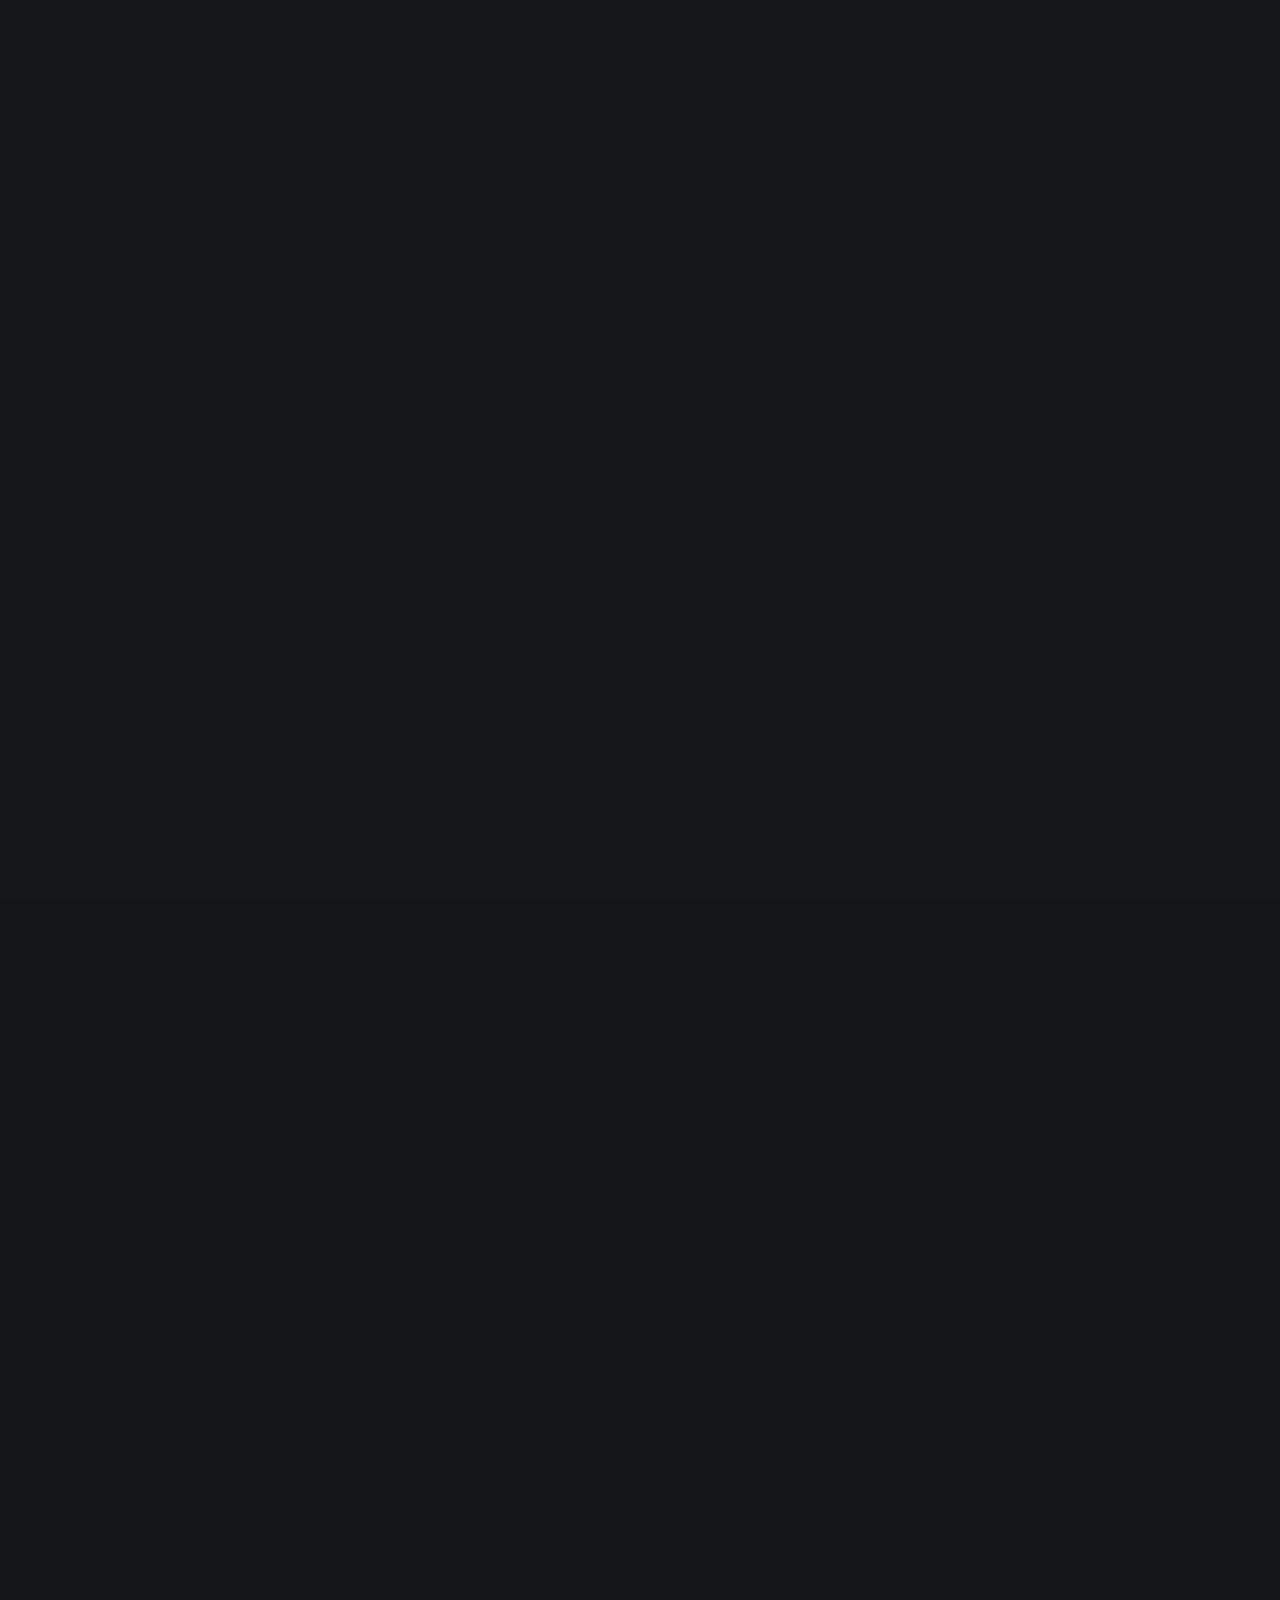
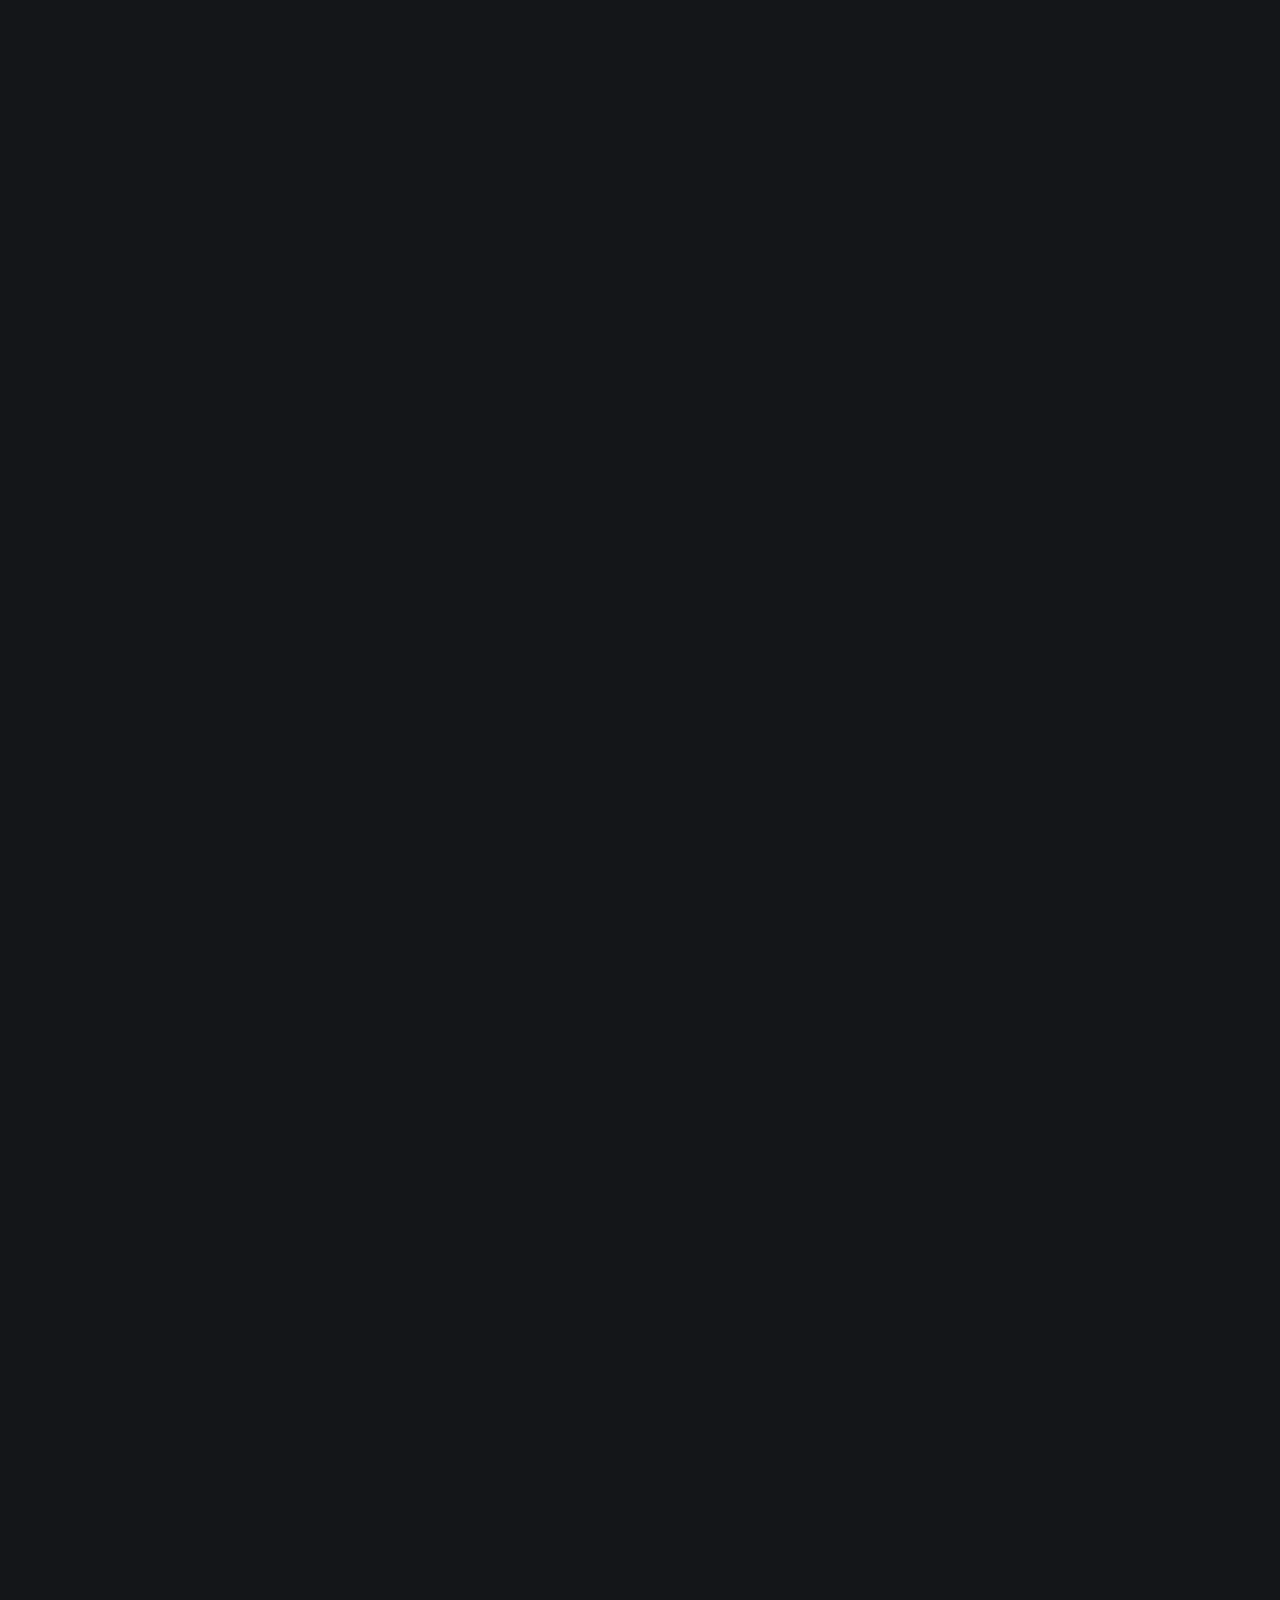
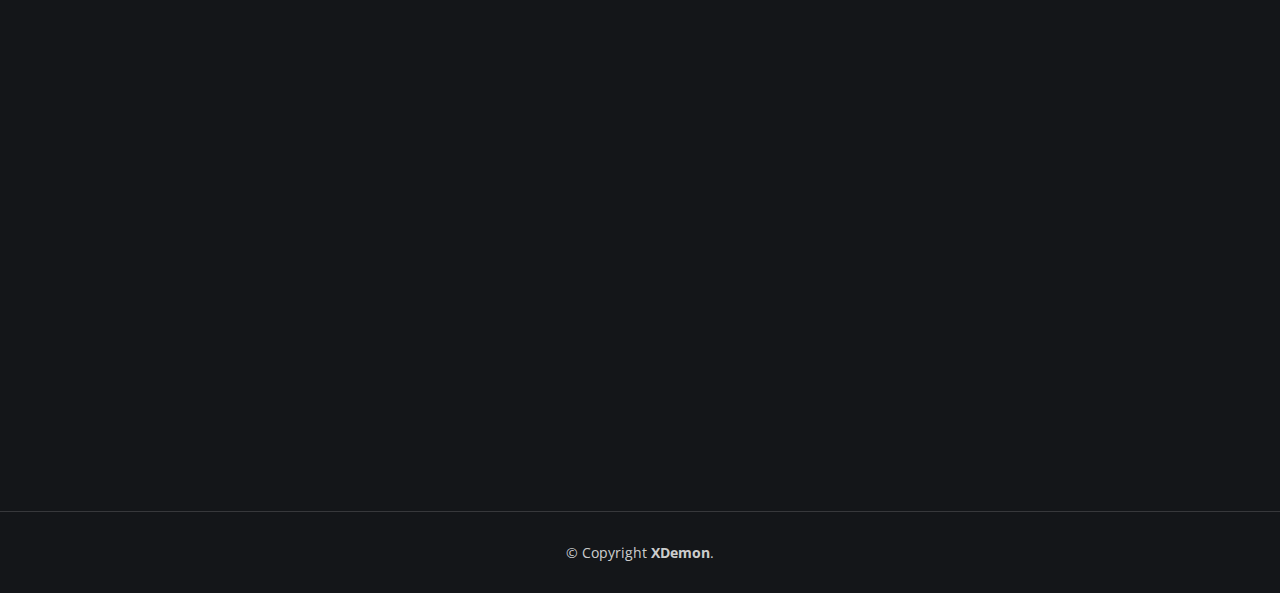
<file: index.html>
<!DOCTYPE html>
<html lang="en">

<head>
    <meta charset="utf-8">
    <meta content="width=device-width, initial-scale=1.0" name="viewport">

    <title>Galery Avatar XDemon</title>

    <!-- Favicons -->

    <link rel="apple-touch-icon" sizes="180x180" href="assets/img/favicon/apple-touch-icon.png">
    <link rel="icon" type="image/png" sizes="32x32" href="assets/img/favicon/favicon-32x32.png">
    <link rel="icon" type="image/png" sizes="16x16" href="assets/img/favicon/favicon-16x16.png">
    <link rel="manifest" href="assets/img/favicon/site.webmanifest">
    <link rel="mask-icon" href="assets/img/favicon/safari-pinned-tab.svg" color="#5bbad5">
    <meta name="msapplication-TileColor" content="#da532c">
    <meta name="theme-color" content="#ffffff">
    <!-- Google Fonts -->
    <link rel="preconnect" href="https://fonts.googleapis.com">
    <link rel="preconnect" href="https://fonts.gstatic.com" crossorigin>
    <link href="https://fonts.googleapis.com/css2?family=Open+Sans:ital,wght@0,300;0,400;0,500;0,600;0,700;1,300;1,400;1,600;1,700&family=Inter:ital,wght@0,300;0,400;0,500;0,600;0,700;1,300;1,400;1,500;1,600;1,700&family=Cardo:ital,wght@0,400;0,700;1,400&display=swap"
        rel="stylesheet">

    <link href="https://fonts.googleapis.com/css2?family=Anton&display=swap" rel="stylesheet">

    <!-- Vendor CSS Files -->
    <link href="assets/vendor/bootstrap/css/bootstrap.min.css" rel="stylesheet">
    <link href="assets/vendor/bootstrap-icons/bootstrap-icons.css" rel="stylesheet">
    <link href="assets/vendor/swiper/swiper-bundle.min.css" rel="stylesheet">
    <link href="assets/vendor/glightbox/css/glightbox.min.css" rel="stylesheet">
    <link href="assets/vendor/aos/aos.css" rel="stylesheet">

    <!-- Template Main CSS File -->
    <link href="assets/css/main.css" rel="stylesheet">
    <link href="assets/css/mouse.css" rel="stylesheet">


</head>

<body>

    <!-- ======= Header ======= -->
    <header id="header" class="header d-flex align-items-center fixed-top">
        <div class="container-fluid d-flex align-items-center justify-content-between">

            <a href="index.html" class="logo d-flex align-items-center  me-auto me-lg-0">
                <img src="assets/img/mushroom.png" alt="">
                <!--<i class="bi bi-controller"></i>-->
                <h1>XDemon🌴</h1>
            </a>
        </div>
    </header>
    <!-- End Header -->

    <!-- ======= Hero Section ======= -->
    <section id="hero" class="hero d-flex flex-column justify-content-center align-items-center" data-aos="fade" data-aos-delay="1500">
        <div class="container">
            <div class="row justify-content-center">
                <div class="col-lg-6 text-center">
                    <h2>I'm <span>XDemon</span>, a professional web developer and I'm sharing my avatar.</h2>
                </div>
            </div>
        </div>
        <center class="margMouse">
            <div class="mouse"></div>
        </center>
    </section>
    <!-- End Hero Section -->

    <main id="main" data-aos="fade" data-aos-delay="1500">

        <!-- ======= Gallery Section ======= -->
        <section id="gallery" class="gallery">
            <div class="container-fluid">

                <div class="row gy-4 justify-content-center">

                    <div class="col-xl-3 col-lg-4 col-md-6">
                        <div class="gallery-item h-100">
                            <img src="assets/img/photodrawnai/1671642540272.jpg" class="img-fluid" alt="">
                            <div class="gallery-links d-flex align-items-center justify-content-center">
                                <a href="assets/img/photodrawnai/1671642540272.jpg" class="glightbox preview-link"><i
                    class="bi bi-arrows-angle-expand"></i></a>
                            </div>
                        </div>
                    </div>
                    <div class="col-xl-3 col-lg-4 col-md-6">
                        <div class="gallery-item h-100">
                            <img src="assets/img/photodrawnai/1671642551137.jpg" class="img-fluid" alt="">
                            <div class="gallery-links d-flex align-items-center justify-content-center">
                                <a href="assets/img/photodrawnai/1671642551137.jpg" class="glightbox preview-link"><i
                    class="bi bi-arrows-angle-expand"></i></a>
                            </div>
                        </div>
                    </div>
                    <div class="col-xl-3 col-lg-4 col-md-6">
                        <div class="gallery-item h-100">
                            <img src="assets/img/photodrawnai/1671642555348.jpg" class="img-fluid" alt="">
                            <div class="gallery-links d-flex align-items-center justify-content-center">
                                <a href="assets/img/photodrawnai/1671642555348.jpg" class="glightbox preview-link"><i
                    class="bi bi-arrows-angle-expand"></i></a>
                            </div>
                        </div>
                    </div>
                    <div class="col-xl-3 col-lg-4 col-md-6">
                        <div class="gallery-item h-100">
                            <img src="assets/img/photodrawnai/1671642565262.jpg" class="img-fluid" alt="">
                            <div class="gallery-links d-flex align-items-center justify-content-center">
                                <a href="assets/img/photodrawnai/1671642565262.jpg" class="glightbox preview-link"><i
                    class="bi bi-arrows-angle-expand"></i></a>
                            </div>
                        </div>
                    </div>
                    <div class="col-xl-3 col-lg-4 col-md-6">
                        <div class="gallery-item h-100">
                            <img src="assets/img/photodrawnai/1671642570111.jpg" class="img-fluid" alt="">
                            <div class="gallery-links d-flex align-items-center justify-content-center">
                                <a href="assets/img/photodrawnai/1671642570111.jpg" class="glightbox preview-link"><i
                    class="bi bi-arrows-angle-expand"></i></a>
                            </div>
                        </div>
                    </div>
                    <div class="col-xl-3 col-lg-4 col-md-6">
                        <div class="gallery-item h-100">
                            <img src="assets/img/photodrawnai/1671642574500.jpg" class="img-fluid" alt="">
                            <div class="gallery-links d-flex align-items-center justify-content-center">
                                <a href="assets/img/photodrawnai/1671642574500.jpg" class="glightbox preview-link"><i
                    class="bi bi-arrows-angle-expand"></i></a>
                            </div>
                        </div>
                    </div>
                    <div class="col-xl-3 col-lg-4 col-md-6">
                        <div class="gallery-item h-100">
                            <img src="assets/img/photodrawnai/1671642581096.jpg" class="img-fluid" alt="">
                            <div class="gallery-links d-flex align-items-center justify-content-center">
                                <a href="assets/img/photodrawnai/1671642581096.jpg" class="glightbox preview-link"><i
                    class="bi bi-arrows-angle-expand"></i></a>
                            </div>
                        </div>
                    </div>
                    <div class="col-xl-3 col-lg-4 col-md-6">
                        <div class="gallery-item h-100">
                            <img src="assets/img/photodrawnai/1671642589533.jpg" class="img-fluid" alt="">
                            <div class="gallery-links d-flex align-items-center justify-content-center">
                                <a href="assets/img/photodrawnai/1671642589533.jpg" class="glightbox preview-link"><i
                    class="bi bi-arrows-angle-expand"></i></a>
                            </div>
                        </div>
                    </div>
                    <div class="col-xl-3 col-lg-4 col-md-6">
                        <div class="gallery-item h-100">
                            <img src="assets/img/photodrawnai/1671642592930.jpg" class="img-fluid" alt="">
                            <div class="gallery-links d-flex align-items-center justify-content-center">
                                <a href="assets/img/photodrawnai/1671642592930.jpg" class="glightbox preview-link"><i
                    class="bi bi-arrows-angle-expand"></i></a>
                            </div>
                        </div>
                    </div>
                    <div class="col-xl-3 col-lg-4 col-md-6">
                        <div class="gallery-item h-100">
                            <img src="assets/img/photodrawnai/1671642596455.jpg" class="img-fluid" alt="">
                            <div class="gallery-links d-flex align-items-center justify-content-center">
                                <a href="assets/img/photodrawnai/1671642596455.jpg" class="glightbox preview-link"><i
                    class="bi bi-arrows-angle-expand"></i></a>
                            </div>
                        </div>
                    </div>
                    <div class="col-xl-3 col-lg-4 col-md-6">
                        <div class="gallery-item h-100">
                            <img src="assets/img/photodrawnai/1671642598852.jpg" class="img-fluid" alt="">
                            <div class="gallery-links d-flex align-items-center justify-content-center">
                                <a href="assets/img/photodrawnai/1671642598852.jpg" class="glightbox preview-link"><i
                    class="bi bi-arrows-angle-expand"></i></a>
                            </div>
                        </div>
                    </div>
                    <div class="col-xl-3 col-lg-4 col-md-6">
                        <div class="gallery-item h-100">
                            <img src="assets/img/photodrawnai/1671642602525.jpg" class="img-fluid" alt="">
                            <div class="gallery-links d-flex align-items-center justify-content-center">
                                <a href="assets/img/photodrawnai/1671642602525.jpg" class="glightbox preview-link"><i
                    class="bi bi-arrows-angle-expand"></i></a>
                            </div>
                        </div>
                    </div>
                    <div class="col-xl-3 col-lg-4 col-md-6">
                        <div class="gallery-item h-100">
                            <img src="assets/img/photodrawnai/1671642605566.jpg" class="img-fluid" alt="">
                            <div class="gallery-links d-flex align-items-center justify-content-center">
                                <a href="assets/img/photodrawnai/1671642605566.jpg" class="glightbox preview-link"><i
                    class="bi bi-arrows-angle-expand"></i></a>
                            </div>
                        </div>
                    </div>
                    <div class="col-xl-3 col-lg-4 col-md-6">
                        <div class="gallery-item h-100">
                            <img src="assets/img/photodrawnai/1671642608655.jpg" class="img-fluid" alt="">
                            <div class="gallery-links d-flex align-items-center justify-content-center">
                                <a href="assets/img/photodrawnai/1671642608655.jpg" class="glightbox preview-link"><i
                    class="bi bi-arrows-angle-expand"></i></a>
                            </div>
                        </div>
                    </div>
                    <div class="col-xl-3 col-lg-4 col-md-6">
                        <div class="gallery-item h-100">
                            <img src="assets/img/photodrawnai/1671642621741.jpg" class="img-fluid" alt="">
                            <div class="gallery-links d-flex align-items-center justify-content-center">
                                <a href="assets/img/photodrawnai/1671642621741.jpg" class="glightbox preview-link"><i
                    class="bi bi-arrows-angle-expand"></i></a>
                            </div>
                        </div>
                    </div>
                    <div class="col-xl-3 col-lg-4 col-md-6">
                        <div class="gallery-item h-100">
                            <img src="assets/img/photodrawnai/1671642624764.jpg" class="img-fluid" alt="">
                            <div class="gallery-links d-flex align-items-center justify-content-center">
                                <a href="assets/img/photodrawnai/1671642624764.jpg" class="glightbox preview-link"><i
                    class="bi bi-arrows-angle-expand"></i></a>
                            </div>
                        </div>
                    </div>
                    <div class="col-xl-3 col-lg-4 col-md-6">
                        <div class="gallery-item h-100">
                            <img src="assets/img/photodrawnai/1671642628291.jpg" class="img-fluid" alt="">
                            <div class="gallery-links d-flex align-items-center justify-content-center">
                                <a href="assets/img/photodrawnai/1671642628291.jpg" class="glightbox preview-link"><i
                    class="bi bi-arrows-angle-expand"></i></a>
                            </div>
                        </div>
                    </div>
                    <div class="col-xl-3 col-lg-4 col-md-6">
                        <div class="gallery-item h-100">
                            <img src="assets/img/photodrawnai/1671642630956.jpg" class="img-fluid" alt="">
                            <div class="gallery-links d-flex align-items-center justify-content-center">
                                <a href="assets/img/photodrawnai/1671642630956.jpg" class="glightbox preview-link"><i
                    class="bi bi-arrows-angle-expand"></i></a>
                            </div>
                        </div>
                    </div>
                    <div class="col-xl-3 col-lg-4 col-md-6">
                        <div class="gallery-item h-100">
                            <img src="assets/img/photodrawnai/1671642633879.jpg" class="img-fluid" alt="">
                            <div class="gallery-links d-flex align-items-center justify-content-center">
                                <a href="assets/img/photodrawnai/1671642633879.jpg" class="glightbox preview-link"><i
                    class="bi bi-arrows-angle-expand"></i></a>
                            </div>
                        </div>
                    </div>
                    <div class="col-xl-3 col-lg-4 col-md-6">
                        <div class="gallery-item h-100">
                            <img src="assets/img/photodrawnai/1671642637505.jpg" class="img-fluid" alt="">
                            <div class="gallery-links d-flex align-items-center justify-content-center">
                                <a href="assets/img/photodrawnai/1671642637505.jpg" class="glightbox preview-link"><i
                    class="bi bi-arrows-angle-expand"></i></a>
                            </div>
                        </div>
                    </div>
                    <div class="col-xl-3 col-lg-4 col-md-6">
                        <div class="gallery-item h-100">
                            <img src="assets/img/photodrawnai/1671642641273.jpg" class="img-fluid" alt="">
                            <div class="gallery-links d-flex align-items-center justify-content-center">
                                <a href="assets/img/photodrawnai/1671642641273.jpg" class="glightbox preview-link"><i
                    class="bi bi-arrows-angle-expand"></i></a>
                            </div>
                        </div>
                    </div>
                    <div class="col-xl-3 col-lg-4 col-md-6">
                        <div class="gallery-item h-100">
                            <img src="assets/img/photodrawnai/1671642647941.jpg" class="img-fluid" alt="">
                            <div class="gallery-links d-flex align-items-center justify-content-center">
                                <a href="assets/img/photodrawnai/1671642647941.jpg" class="glightbox preview-link"><i
                    class="bi bi-arrows-angle-expand"></i></a>
                            </div>
                        </div>
                    </div>
                    <div class="col-xl-3 col-lg-4 col-md-6">
                        <div class="gallery-item h-100">
                            <img src="assets/img/photodrawnai/1671642651647.jpg" class="img-fluid" alt="">
                            <div class="gallery-links d-flex align-items-center justify-content-center">
                                <a href="assets/img/photodrawnai/1671642651647.jpg" class="glightbox preview-link"><i
                    class="bi bi-arrows-angle-expand"></i></a>
                            </div>
                        </div>
                    </div>
                    <div class="col-xl-3 col-lg-4 col-md-6">
                        <div class="gallery-item h-100">
                            <img src="assets/img/photodrawnai/1671642655053.jpg" class="img-fluid" alt="">
                            <div class="gallery-links d-flex align-items-center justify-content-center">
                                <a href="assets/img/photodrawnai/1671642655053.jpg" class="glightbox preview-link"><i
                    class="bi bi-arrows-angle-expand"></i></a>
                            </div>
                        </div>
                    </div>
                    <div class="col-xl-3 col-lg-4 col-md-6">
                        <div class="gallery-item h-100">
                            <img src="assets/img/photodrawnai/1671642660301.jpg" class="img-fluid" alt="">
                            <div class="gallery-links d-flex align-items-center justify-content-center">
                                <a href="assets/img/photodrawnai/1671642660301.jpg" class="glightbox preview-link"><i
                    class="bi bi-arrows-angle-expand"></i></a>
                            </div>
                        </div>
                    </div>
                    <div class="col-xl-3 col-lg-4 col-md-6">
                        <div class="gallery-item h-100">
                            <img src="assets/img/photodrawnai/1671642664573.jpg" class="img-fluid" alt="">
                            <div class="gallery-links d-flex align-items-center justify-content-center">
                                <a href="assets/img/photodrawnai/1671642664573.jpg" class="glightbox preview-link"><i
                    class="bi bi-arrows-angle-expand"></i></a>
                            </div>
                        </div>
                    </div>
                    <div class="col-xl-3 col-lg-4 col-md-6">
                        <div class="gallery-item h-100">
                            <img src="assets/img/photodrawnai/1671642671395.jpg" class="img-fluid" alt="">
                            <div class="gallery-links d-flex align-items-center justify-content-center">
                                <a href="assets/img/photodrawnai/1671642671395.jpg" class="glightbox preview-link"><i
                    class="bi bi-arrows-angle-expand"></i></a>
                            </div>
                        </div>
                    </div>
                    <div class="col-xl-3 col-lg-4 col-md-6">
                        <div class="gallery-item h-100">
                            <img src="assets/img/photodrawnai/1671642674258.jpg" class="img-fluid" alt="">
                            <div class="gallery-links d-flex align-items-center justify-content-center">
                                <a href="assets/img/photodrawnai/1671642674258.jpg" class="glightbox preview-link"><i
                    class="bi bi-arrows-angle-expand"></i></a>
                            </div>
                        </div>
                    </div>
                    <div class="col-xl-3 col-lg-4 col-md-6">
                        <div class="gallery-item h-100">
                            <img src="assets/img/photodrawnai/1671642677193.jpg" class="img-fluid" alt="">
                            <div class="gallery-links d-flex align-items-center justify-content-center">
                                <a href="assets/img/photodrawnai/1671642677193.jpg" class="glightbox preview-link"><i
                    class="bi bi-arrows-angle-expand"></i></a>
                            </div>
                        </div>
                    </div>
                    <div class="col-xl-3 col-lg-4 col-md-6">
                        <div class="gallery-item h-100">
                            <img src="assets/img/photodrawnai/1671642680800.jpg" class="img-fluid" alt="">
                            <div class="gallery-links d-flex align-items-center justify-content-center">
                                <a href="assets/img/photodrawnai/1671642680800.jpg" class="glightbox preview-link"><i
                    class="bi bi-arrows-angle-expand"></i></a>
                            </div>
                        </div>
                    </div>
                    <div class="col-xl-3 col-lg-4 col-md-6">
                        <div class="gallery-item h-100">
                            <img src="assets/img/photodrawnai/1671642694194.jpg" class="img-fluid" alt="">
                            <div class="gallery-links d-flex align-items-center justify-content-center">
                                <a href="assets/img/photodrawnai/1671642694194.jpg" class="glightbox preview-link"><i
                    class="bi bi-arrows-angle-expand"></i></a>
                            </div>
                        </div>
                    </div>
                    <div class="col-xl-3 col-lg-4 col-md-6">
                        <div class="gallery-item h-100">
                            <img src="assets/img/photodrawnai/1671642744771.jpg" class="img-fluid" alt="">
                            <div class="gallery-links d-flex align-items-center justify-content-center">
                                <a href="assets/img/photodrawnai/1671642744771.jpg" class="glightbox preview-link"><i
                    class="bi bi-arrows-angle-expand"></i></a>
                            </div>
                        </div>
                    </div>
                    <div class="col-xl-3 col-lg-4 col-md-6">
                        <div class="gallery-item h-100">
                            <img src="assets/img/photodrawnai/1671642856383.jpg" class="img-fluid" alt="">
                            <div class="gallery-links d-flex align-items-center justify-content-center">
                                <a href="assets/img/photodrawnai/1671642856383.jpg" class="glightbox preview-link"><i
                    class="bi bi-arrows-angle-expand"></i></a>
                            </div>
                        </div>
                    </div>
                    <div class="col-xl-3 col-lg-4 col-md-6">
                        <div class="gallery-item h-100">
                            <img src="assets/img/photodrawnai/1671642859018.jpg" class="img-fluid" alt="">
                            <div class="gallery-links d-flex align-items-center justify-content-center">
                                <a href="assets/img/photodrawnai/1671642859018.jpg" class="glightbox preview-link"><i
                    class="bi bi-arrows-angle-expand"></i></a>
                            </div>
                        </div>
                    </div>
                    <div class="col-xl-3 col-lg-4 col-md-6">
                        <div class="gallery-item h-100">
                            <img src="assets/img/photodrawnai/1671642862586.jpg" class="img-fluid" alt="">
                            <div class="gallery-links d-flex align-items-center justify-content-center">
                                <a href="assets/img/photodrawnai/1671642862586.jpg" class="glightbox preview-link"><i
                    class="bi bi-arrows-angle-expand"></i></a>
                            </div>
                        </div>
                    </div>
                    <div class="col-xl-3 col-lg-4 col-md-6">
                        <div class="gallery-item h-100">
                            <img src="assets/img/photodrawnai/1671642865642.jpg" class="img-fluid" alt="">
                            <div class="gallery-links d-flex align-items-center justify-content-center">
                                <a href="assets/img/photodrawnai/1671642865642.jpg" class="glightbox preview-link"><i
                    class="bi bi-arrows-angle-expand"></i></a>
                            </div>
                        </div>
                    </div>


                </div>

            </div>
        </section>
        <!-- End Gallery Section -->

    </main>
    <!-- End #main -->

    <!-- ======= Footer ======= -->
    <footer id="footer" class="footer">
        <div class="container">
            <div class="copyright">
                &copy; Copyright <strong><span>XDemon</span></strong>.
            </div>

        </div>
    </footer>
    <!-- End Footer -->


    <div id="preloader">
        <div class="line"></div>
    </div>

    <!-- Vendor JS Files -->
    <script src="assets/vendor/bootstrap/js/bootstrap.bundle.min.js"></script>
    <script src="assets/vendor/swiper/swiper-bundle.min.js"></script>
    <script src="assets/vendor/glightbox/js/glightbox.min.js"></script>
    <script src="assets/vendor/aos/aos.js"></script>
    <script src="assets/vendor/php-email-form/validate.js"></script>

    <!-- Template Main JS File -->
    <script src="assets/js/main.js"></script>

</body>

</html>
</file>
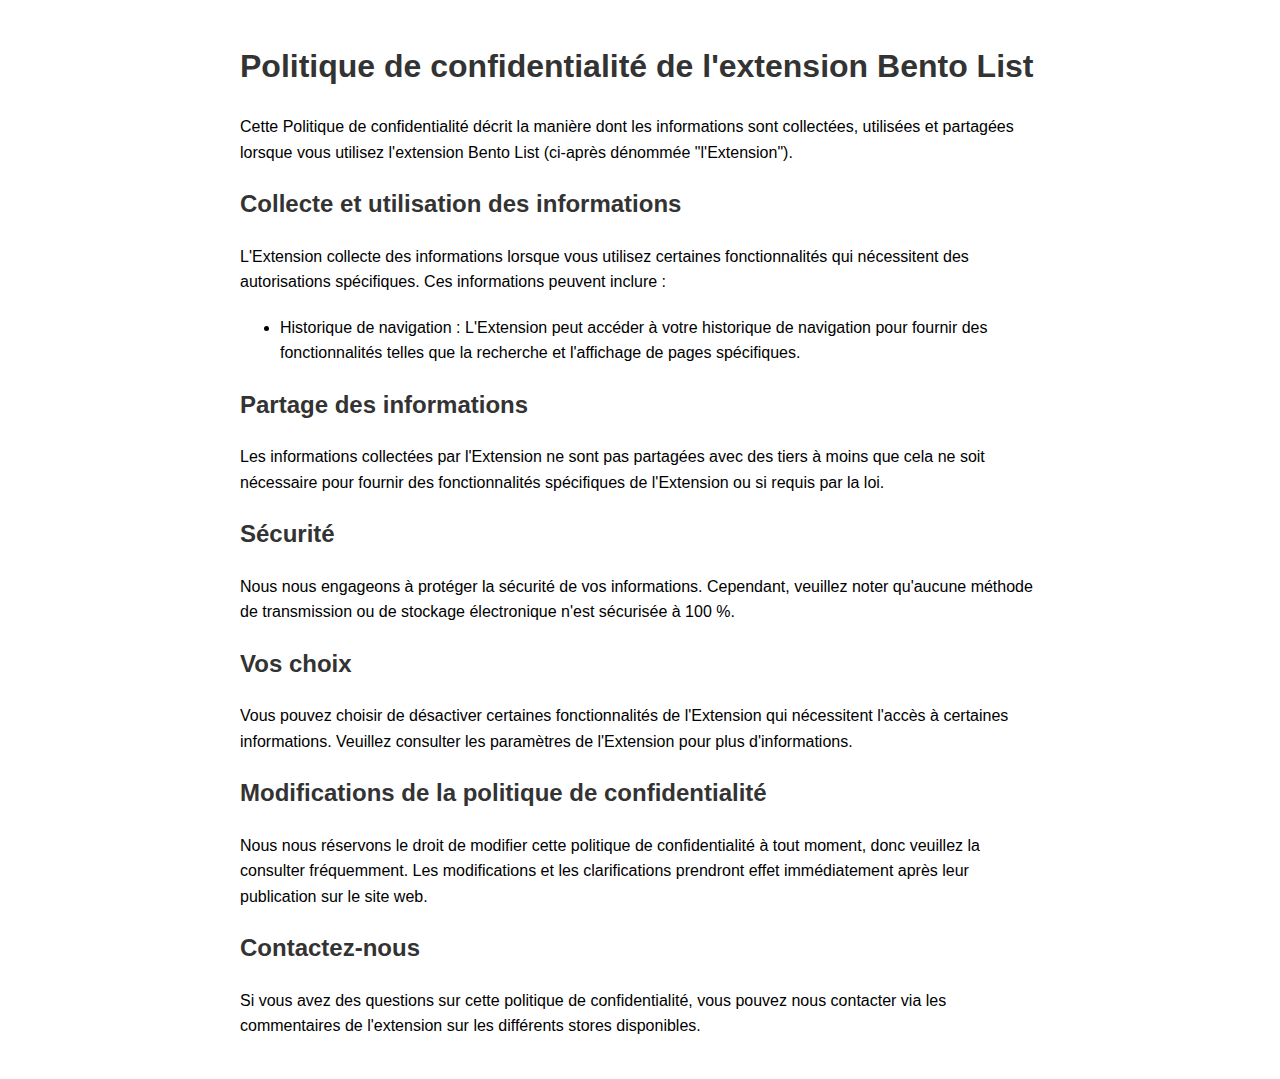
<file: about-bentolist.html>
<!DOCTYPE html>
<html lang="fr">
<head>
  <meta charset="UTF-8">
  <meta name="viewport" content="width=device-width, initial-scale=1.0">
  <title>Politique de confidentialité de l'extension Bento List</title>
  <style>
    body {
      font-family: Arial, sans-serif;
      line-height: 1.6;
      margin: 0;
      padding: 0;
    }
    .container {
      max-width: 800px;
      margin: auto;
      padding: 20px;
    }
    h1, h2 {
      color: #333;
    }
    p {
      margin-bottom: 20px;
    }
  </style>
</head>
<body>
  <div class="container">
    <h1>Politique de confidentialité de l'extension Bento List</h1>
    <p>Cette Politique de confidentialité décrit la manière dont les informations sont collectées, utilisées et partagées lorsque vous utilisez l'extension Bento List (ci-après dénommée "l'Extension").</p>
    <h2>Collecte et utilisation des informations</h2>
    <p>L'Extension collecte des informations lorsque vous utilisez certaines fonctionnalités qui nécessitent des autorisations spécifiques. Ces informations peuvent inclure :</p>
    <ul>
      <li>Historique de navigation : L'Extension peut accéder à votre historique de navigation pour fournir des fonctionnalités telles que la recherche et l'affichage de pages spécifiques.</li>
    </ul>
    <h2>Partage des informations</h2>
    <p>Les informations collectées par l'Extension ne sont pas partagées avec des tiers à moins que cela ne soit nécessaire pour fournir des fonctionnalités spécifiques de l'Extension ou si requis par la loi.</p>
    <h2>Sécurité</h2>
    <p>Nous nous engageons à protéger la sécurité de vos informations. Cependant, veuillez noter qu'aucune méthode de transmission ou de stockage électronique n'est sécurisée à 100 %.</p>
    <h2>Vos choix</h2>
    <p>Vous pouvez choisir de désactiver certaines fonctionnalités de l'Extension qui nécessitent l'accès à certaines informations. Veuillez consulter les paramètres de l'Extension pour plus d'informations.</p>
    <h2>Modifications de la politique de confidentialité</h2>
    <p>Nous nous réservons le droit de modifier cette politique de confidentialité à tout moment, donc veuillez la consulter fréquemment. Les modifications et les clarifications prendront effet immédiatement après leur publication sur le site web.</p>
    <h2>Contactez-nous</h2>
    <p>Si vous avez des questions sur cette politique de confidentialité, vous pouvez nous contacter via les commentaires de l'extension sur les différents stores disponibles.</p>
  </div>
</body>
</html>
</file>
<file: assets/css/main.css>
:root {
    --font-default: "Open Sans", system-ui, -apple-system, "Segoe UI", Roboto, "Helvetica Neue", Arial, "Noto Sans", "Liberation Sans", sans-serif, "Apple Color Emoji", "Segoe UI Emoji", "Segoe UI Symbol", "Noto Color Emoji";
    --font-primary: "Inter", sans-serif;
    --font-secondary: "Arial", sans-serif;
    --font-tertiary: 'Anton', sans-serif;
}

:root {
    --color-default: #fafafa;
    --color-primary: #dc3545;
    --color-secondary: #161718;
    --color-scrollbar: #161718
}

:root {
    scroll-behavior: smooth
}

body {
    font-family: var(--font-default);
    color: var(--color-default);
    background-color: #141619
}


/* ===== Scrollbar CSS ===== */


/* Firefox */

* {
    scrollbar-width: auto;
    scrollbar-color: var(--color-scrollbar) #ffffff;
}


/* Chrome, Edge, and Safari */

*::-webkit-scrollbar {
    width: 16px;
    cursor: auto;
}

*::-webkit-scrollbar-track {
    background: #383838;
}

*::-webkit-scrollbar-thumb {
    background-color: var(--color-scrollbar);
    border-radius: 10px;
    border: 3px solid #ffffff;
}

a {
    color: var(--color-primary);
    text-decoration: none
}

a:hover {
    color: #32cf93;
    text-decoration: none
}

h1,
h2,
h3,
h4,
h5,
h6 {
    font-family: var(--font-primary)
}

.section-header {
    padding-bottom: 40px
}

.section-header h2 {
    font-size: 14px;
    font-weight: 500;
    padding: 0;
    line-height: 1px;
    margin: 0 0 5px 0;
    letter-spacing: 2px;
    text-transform: uppercase;
    color: rgba(255, 255, 255, .6);
    font-family: var(--font-primary)
}

.section-header h2::after {
    content: "";
    width: 120px;
    height: 1px;
    display: inline-block;
    background: #5bd9a9;
    margin: 4px 10px
}

.scroll-top {
    position: fixed;
    visibility: hidden;
    opacity: 0;
    right: 15px;
    bottom: -15px;
    z-index: 99999;
    background: var(--color-primary);
    width: 44px;
    height: 44px;
    border-radius: 50px;
    transition: all .4s
}

.scroll-top i {
    font-size: 24px;
    color: #fff;
    line-height: 0
}

.scroll-top:hover {
    background: rgba(39, 167, 118, .8);
    color: #fff
}

#preloader {
    display: flex;
    position: fixed;
    inset: 0;
    width: 100%;
    height: 100vh;
    z-index: 99999
}

#preloader:after,
#preloader:before {
    content: "";
    background-color: var(--color-secondary);
    position: absolute;
    inset: 0;
    width: 50%;
    height: 100%;
    transition: all .1s ease 0s;
    z-index: -1
}

#preloader:after {
    left: auto;
    right: 0
}

#preloader .line {
    position: relative;
    overflow: hidden;
    margin: auto;
    width: 1px;
    height: 280px;
    transition: all .1s ease 0s
}

#preloader .line:before {
    content: "";
    position: absolute;
    background-color: #fff;
    left: 0;
    top: 50%;
    width: 1px;
    height: 0%;
    transform: translateY(-50%);
    -webkit-animation: lineincrease 1s ease-in-out 0s forwards;
    animation: lineincrease 1s ease-in-out 0s forwards
}

#preloader .line:after {
    content: "";
    position: absolute;
    background-color: #999;
    left: 0;
    top: 0;
    width: 1px;
    height: 100%;
    transform: translateY(-100%);
    -webkit-animation: linemove 1s linear 0s infinite;
    animation: linemove 1s linear 0s infinite;
    -webkit-animation-delay: 1s;
    animation-delay: 1s
}

@-webkit-keyframes lineincrease {
    0% {
        height: 0%
    }
    100% {
        height: 100%
    }
}

@keyframes lineincrease {
    0% {
        height: 0%
    }
    100% {
        height: 100%
    }
}

@-webkit-keyframes linemove {
    0% {
        transform: translateY(200%)
    }
    100% {
        transform: translateY(-100%)
    }
}

@keyframes linemove {
    0% {
        transform: translateY(200%)
    }
    100% {
        transform: translateY(-100%)
    }
}

@-webkit-keyframes preloaderfinish {
    0% {
        width: 5 0%
    }
    100% {
        width: 0%
    }
}

@keyframes preloaderfinish {
    0% {
        width: 5 0%
    }
    100% {
        width: 0%
    }
}

.header {
    transition: all .2s;
    z-index: 997;
    padding: 30px 0;
    background-color: #000;
    height: 14vh;
}

.header .logo {
    transition: .3s
}

.header .logo img {
    max-height: 40px;
    margin-right: 8px
}

.header .logo h1 {
    font-size: 32px;
    margin: 0;
    margin-left: 15px;
    font-weight: 400;
    color: #fff;
    font-family: var(--font-tertiary)
}

.header .logo i {
    font-size: 32px;
    margin-right: 8px;
    line-height: 0
}

@media (max-width:575px) {
    .header .logo h1 {
        font-size: 26px
    }
    .header .logo i {
        font-size: 24px
    }
}

.gallery {
    margin-top: 40px
}

.gallery .gallery-item {
    position: relative;
    overflow: hidden;
    border-radius: 10px
}

.gallery .gallery-item img {
    transition: .3s
}

.gallery .gallery-links {
    position: absolute;
    inset: 0;
    opacity: 0;
    transition: all ease-in-out .3s;
    background: rgba(0, 0, 0, .6);
    z-index: 3
}

.gallery .gallery-links .details-link,
.gallery .gallery-links .preview-link {
    font-size: 20px;
    color: rgba(255, 255, 255, .5);
    transition: .3s;
    line-height: 1.2;
    margin: 30px 8px 0 8px
}

.gallery .gallery-links .details-link:hover,
.gallery .gallery-links .preview-link:hover {
    color: #fff
}

.gallery .gallery-links .details-link {
    font-size: 30px;
    line-height: 0
}

.gallery .gallery-item:hover .gallery-links {
    opacity: 1
}

.gallery .gallery-item:hover .details-link,
.gallery .gallery-item:hover .preview-link {
    margin-top: 0
}

.gallery .gallery-item:hover img {
    transform: scale(1.1)
}

@-webkit-keyframes animate-loading {
    0% {
        transform: rotate(0)
    }
    100% {
        transform: rotate(360deg)
    }
}

@keyframes animate-loading {
    0% {
        transform: rotate(0)
    }
    100% {
        transform: rotate(360deg)
    }
}

.hero {
    width: 100%;
    min-height: 30vh;
    background: #0c0c0c;
    background-size: cover;
    position: relative;
    padding: 140px 0 60px 0
}

.hero h2 {
    margin: 20vh 0 20vh 0;
    font-size: 38px;
    font-weight: 900;
    color: #fff;
}

.hero h2 span {
    position: relative;
    z-index: 1;
    padding: 0 5px;
    display: inline-block
}

.hero h2 span:before {
    content: "";
    position: absolute;
    height: 100%;
    bottom: 0;
    left: 0;
    right: 0;
    background: var(--color-primary);
    z-index: -1
}

@media (max-width:768px) {
    .hero h2 {
        font-size: 32px
    }
}

.footer {
    margin-top: 30px;
    padding: 30px 0;
    font-size: 14px;
    border-top: 1px solid rgba(255, 255, 255, .15)
}

.footer .copyright {
    text-align: center;
    color: rgba(255, 255, 255, .8)
}
</file>
<file: assets/css/mouse.css>
mouse_p {
    display: flex;
    flex-direction: column;
    align-items: center;
    justify-content: center;
    height: 100vh;
    margin-top: 50px;
    font-family: "Cabin", sans-serif;
    letter-spacing: 12px;
    text-indent: 12px;
    color: #ffffff;
    -webkit-animation: colorText 5s ease-out infinite, nudgeText 5s ease-out infinite;
    animation: colorText 5s ease-out infinite, nudgeText 5s ease-out infinite;
}

.mouse {
    background: #4e5559 linear-gradient(transparent 0%, transparent 50%, #ffffff 50%, #ffffff 100%);
    position: relative;
    width: 52px;
    height: 88px;
    border-radius: 100px;
    background-size: 100% 200%;
    -webkit-animation: colorSlide 5s linear infinite, nudgeMouse 5s ease-out infinite;
    animation: colorSlide 5s linear infinite, nudgeMouse 5s ease-out infinite;
}

.mouse:before,
.mouse:after {
    content: "";
    position: absolute;
    top: 0;
    right: 0;
    bottom: 0;
    left: 0;
    margin: auto;
}

.mouse:before {
    width: 46px;
    height: 82px;
    background-color: #222a30;
    border-radius: 100px;
}

.mouse:after {
    background: linear-gradient(135deg, #e73c7e, #a05874, #bfbfc0, #111111);
    background-size: 100% 100%;
    width: 10px;
    height: 10px;
    border-radius: 100%;
    -webkit-animation: trackBallSlide 5s linear infinite;
    animation: trackBallSlide 5s linear infinite;
}

@-webkit-keyframes colorSlide {
    0% {
        background-position: 0% 100%;
    }
    20% {
        background-position: 0% 0%;
    }
    21% {
        background-color: #4e5559;
    }
    29.99% {
        background-color: #ffffff;
        background-position: 0% 0%;
    }
    30% {
        background-color: #4e5559;
        background-position: 0% 100%;
    }
    50% {
        background-position: 0% 0%;
    }
    51% {
        background-color: #4e5559;
    }
    59% {
        background-color: #ffffff;
        background-position: 0% 0%;
    }
    60% {
        background-color: #4e5559;
        background-position: 0% 100%;
    }
    80% {
        background-position: 0% 0%;
    }
    81% {
        background-color: #4e5559;
    }
    90%,
    100% {
        background-color: #ffffff;
    }
}

@keyframes colorSlide {
    0% {
        background-position: 0% 100%;
    }
    20% {
        background-position: 0% 0%;
    }
    21% {
        background-color: #4e5559;
    }
    29.99% {
        background-color: #ffffff;
        background-position: 0% 0%;
    }
    30% {
        background-color: #4e5559;
        background-position: 0% 100%;
    }
    50% {
        background-position: 0% 0%;
    }
    51% {
        background-color: #4e5559;
    }
    59% {
        background-color: #ffffff;
        background-position: 0% 0%;
    }
    60% {
        background-color: #4e5559;
        background-position: 0% 100%;
    }
    80% {
        background-position: 0% 0%;
    }
    81% {
        background-color: #4e5559;
    }
    90%,
    100% {
        background-color: #ffffff;
    }
}

@-webkit-keyframes trackBallSlide {
    0% {
        opacity: 1;
        transform: scale(1) translateY(-20px);
    }
    6% {
        opacity: 1;
        transform: scale(0.9) translateY(5px);
    }
    14% {
        opacity: 0;
        transform: scale(0.4) translateY(40px);
    }
    15%,
    19% {
        opacity: 0;
        transform: scale(0.4) translateY(-20px);
    }
    28%,
    29.99% {
        opacity: 1;
        transform: scale(1) translateY(-20px);
    }
    30% {
        opacity: 1;
        transform: scale(1) translateY(-20px);
    }
    36% {
        opacity: 1;
        transform: scale(0.9) translateY(5px);
    }
    44% {
        opacity: 0;
        transform: scale(0.4) translateY(40px);
    }
    45%,
    49% {
        opacity: 0;
        transform: scale(0.4) translateY(-20px);
    }
    58%,
    59.99% {
        opacity: 1;
        transform: scale(1) translateY(-20px);
    }
    60% {
        opacity: 1;
        transform: scale(1) translateY(-20px);
    }
    66% {
        opacity: 1;
        transform: scale(0.9) translateY(5px);
    }
    74% {
        opacity: 0;
        transform: scale(0.4) translateY(40px);
    }
    75%,
    79% {
        opacity: 0;
        transform: scale(0.4) translateY(-20px);
    }
    88%,
    100% {
        opacity: 1;
        transform: scale(1) translateY(-20px);
    }
}

@keyframes trackBallSlide {
    0% {
        opacity: 1;
        transform: scale(1) translateY(-20px);
    }
    6% {
        opacity: 1;
        transform: scale(0.9) translateY(5px);
    }
    14% {
        opacity: 0;
        transform: scale(0.4) translateY(40px);
    }
    15%,
    19% {
        opacity: 0;
        transform: scale(0.4) translateY(-20px);
    }
    28%,
    29.99% {
        opacity: 1;
        transform: scale(1) translateY(-20px);
    }
    30% {
        opacity: 1;
        transform: scale(1) translateY(-20px);
    }
    36% {
        opacity: 1;
        transform: scale(0.9) translateY(5px);
    }
    44% {
        opacity: 0;
        transform: scale(0.4) translateY(40px);
    }
    45%,
    49% {
        opacity: 0;
        transform: scale(0.4) translateY(-20px);
    }
    58%,
    59.99% {
        opacity: 1;
        transform: scale(1) translateY(-20px);
    }
    60% {
        opacity: 1;
        transform: scale(1) translateY(-20px);
    }
    66% {
        opacity: 1;
        transform: scale(0.9) translateY(5px);
    }
    74% {
        opacity: 0;
        transform: scale(0.4) translateY(40px);
    }
    75%,
    79% {
        opacity: 0;
        transform: scale(0.4) translateY(-20px);
    }
    88%,
    100% {
        opacity: 1;
        transform: scale(1) translateY(-20px);
    }
}

@-webkit-keyframes nudgeMouse {
    0% {
        transform: translateY(0);
    }
    20% {
        transform: translateY(8px);
    }
    30% {
        transform: translateY(0);
    }
    50% {
        transform: translateY(8px);
    }
    60% {
        transform: translateY(0);
    }
    80% {
        transform: translateY(8px);
    }
    90% {
        transform: translateY(0);
    }
}

@keyframes nudgeMouse {
    0% {
        transform: translateY(0);
    }
    20% {
        transform: translateY(8px);
    }
    30% {
        transform: translateY(0);
    }
    50% {
        transform: translateY(8px);
    }
    60% {
        transform: translateY(0);
    }
    80% {
        transform: translateY(8px);
    }
    90% {
        transform: translateY(0);
    }
}
</file>
